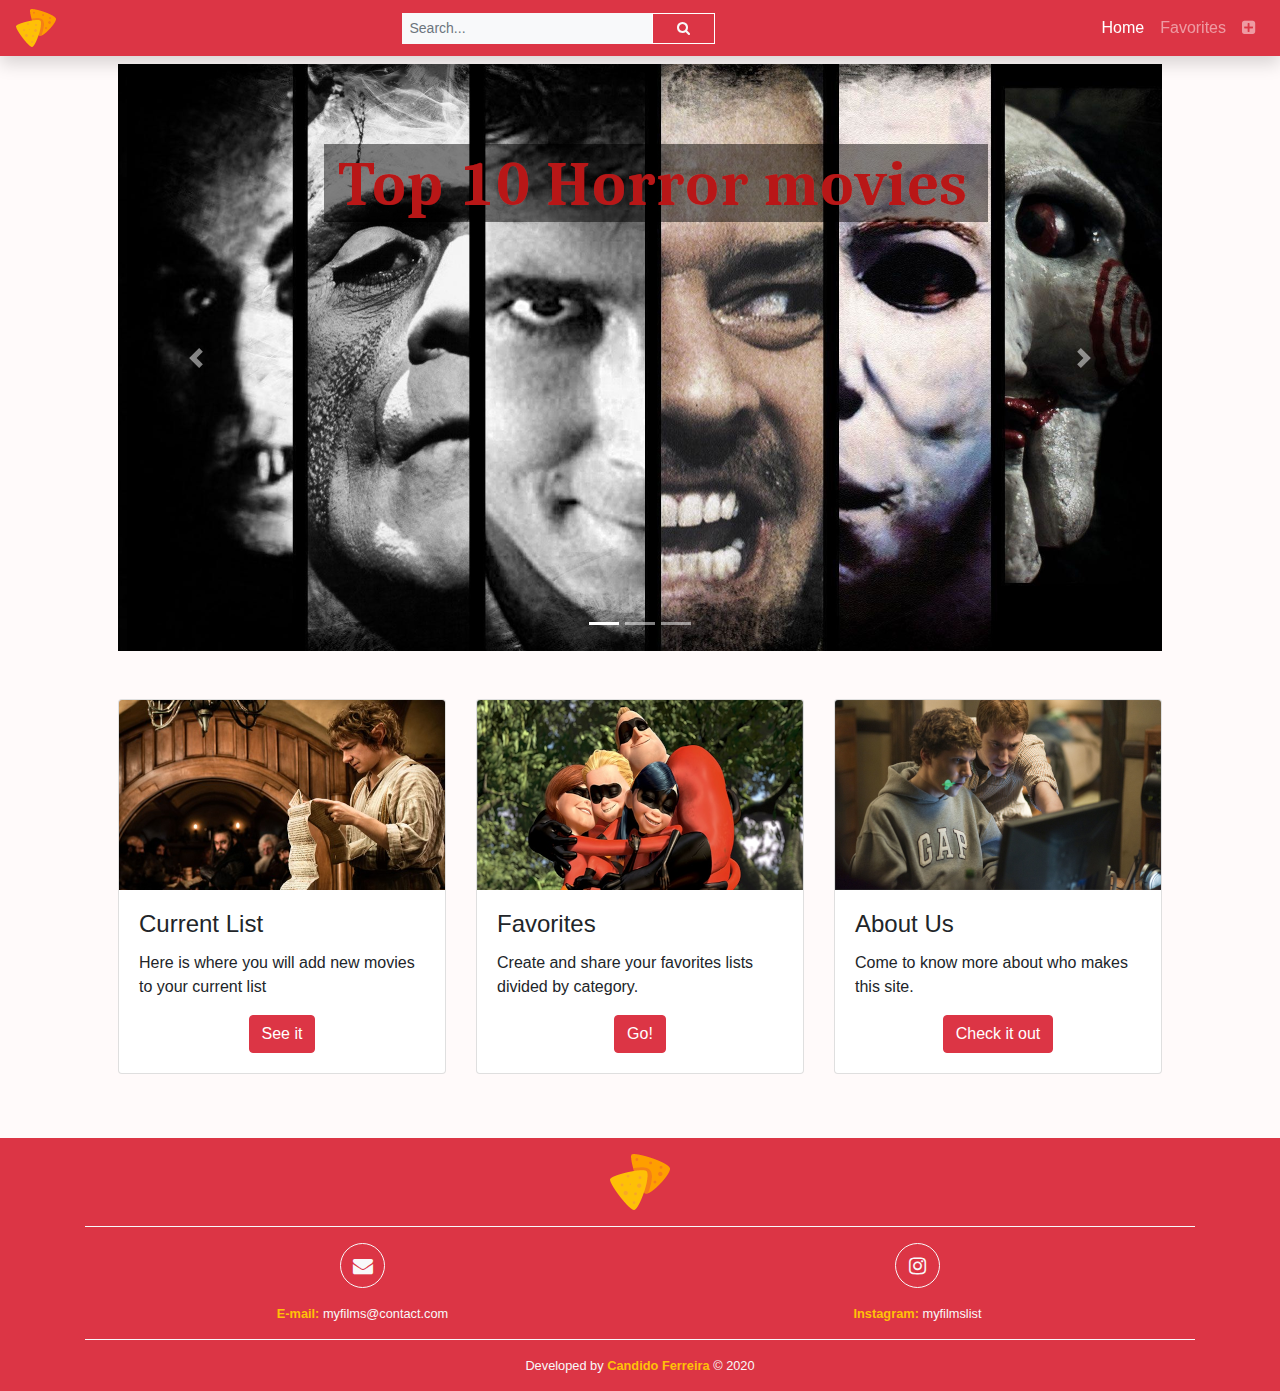
<file: index.html>
<!doctype html>
<html lang="en">

<head>
  <meta charset="utf-8">
  <meta name="viewport" content="width=device-width, initial-scale=1, shrink-to-fit=no">

  <!-- Bootstrap local file -->
  <link rel="stylesheet" href="https://cdnjs.cloudflare.com/ajax/libs/font-awesome/4.7.0/css/font-awesome.min.css">
  <link rel="shortcut icon" type="image/x-icon" href="img/favicon/favicon.ico">
  <link rel="stylesheet" href="https://stackpath.bootstrapcdn.com/bootstrap/4.5.0/css/bootstrap.min.css">
  <link rel="stylesheet" href="styles/basic-style.css">
  <title>My Films List</title>
</head>

<body>

  <div class="container-fluid px-0 mb-5">
    <!-- Menu container start -->

    <header class="navbar navbar-expand-md shadow navbar-dark shadow-sm py-1 fixed-top bg-danger" id="menuNavbar">
      <!-- Header navbar start -->

      <a class="navbar-brand" href="index.html">
        <img class="img-fluid" src="img/logoHeader.png">
      </a>

      <form class="form-inline mx-auto">
        <input class="form-control form-control-sm bg-light pl-2 border-0 rounded-0" type="text" placeholder="Search..."
          id="formSearch">
        <button class="btn btn-sm bg-danger px-4 rounded-0 border-white" type="submit" id="formSearchButton">
          <i class="fa fa-search text-light"></i>
        </button>
      </form>

      <div class="collapse navbar-collapse order-1" id="navbarSite">

        <ul class="navbar-nav ml-auto text-right" id="menuLinks">
          <li class="nav-item">
            <a class="nav-link active" href="index.html">Home</a>
          </li>
          <li class="nav-item">
            <a class="nav-link" href="favorites_list.html">Favorites</a>
          </li>
          <li class="nav-item">
            <a class="nav-link" href="current_list.html" data-toggle="tooltip" data-placement="bottom" title="add">
              <i class="fa fa-plus-square"></i></a>
          </li>
        </ul>


      </div> <!-- end of navbar toggler collapse div -->

      <button class="navbar-toggler" type="button" data-toggle="collapse" data-target="#navbarSite">
        <span class="navbar-toggler-icon"></span>
      </button>


    </header> <!-- End of header -->

  </div> <!-- end of Menu container div -->


  <div class="container py-3 px-5 mx-auto">
    <!-- Content container -->

    <div class="carousel slide mb-5" data-ride="carousel" id="principalCarousel">
      <!-- Carousel start-->

      <ol class="carousel-indicators">
        <li data-target="#principalCarousel" data-slide-to="0" class="active"></li>
        <li data-target="#principalCarousel" data-slide-to="1"></li>
        <li data-target="#principalCarousel" data-slide-to="2"></li>
      </ol>


      <div class="carousel-inner">
        <div class="carousel-item active">
          <img src="img/horrorImg.png" class="img-fluid d-block">
          <div class="carousel-caption d-none d-md-block">

          </div>
        </div>

        <div class="carousel-item">
          <img src="img/lotrImg.png" class="img-fluid d-block">
          <div class="carousel-caption d-none d-md-block">

          </div>
        </div>

        <div class="carousel-item">
          <img src="img/ghibliImg.png" class="img-fluid d-block">
          <div class="carousel-caption d-none d-md-block">

          </div>
        </div>
      </div>

      <a class="carousel-control-prev" href="#principalCarousel" role="button" data-slide="prev">

        <span class="carousel-control-prev-icon"></span>
        <span class="sr-only">Previous</span>
      </a>
      <a class="carousel-control-next" href="#principalCarousel" role="button" data-slide="next">

        <span class="carousel-control-next-icon"></span>
        <span class="sr-only">Next</span>
      </a>

    </div> <!-- Carousel end -->

    <div class="card-deck mb-5">
      <!-- Cards start -->

      <div class="card">
        <img class="card-img-top md-12" src="img/hobbitImg.png" id="firstCard">
        <div class="card-body d-flex flex-column">

          <h4 class="card-title">Current List</h4>
          <p class="card-text">Here is where you will add new movies to your current list</p>
          <a href="current_list.html" class="btn btn-danger text-white mt-auto mx-auto">See it</a>

        </div>
      </div>

      <div class="card">
        <img class="card-img-top" src="img/incrediblesImg.png" id="secondCard">
        <div class="card-body d-flex flex-column">

          <h4 class="card-title">Favorites</h4>
          <p class="card-text">Create and share your favorites lists divided by category.</p>
          <a href="favorites_list.html" class="btn btn-danger text-white mt-auto mx-auto">Go!</a>

        </div>
      </div>

      <div class="card">
        <img class="card-img-top" src="img/socialNetImg.png" id="thirdCard">
        <div class="card-body d-flex flex-column">

          <h4 class="card-title">About Us</h4>
          <p class="card-text">Come to know more about who makes this site.</p>
          <div class="row mt-auto">
            <a href="about_us.html" class="btn btn-danger text-white mx-auto">Check it out</a>
          </div>

        </div>
      </div>
    </div> <!-- Cards end -->

  </div> <!-- Container content end -->

  <!-- Footer start -->
  <footer class="bg-danger mt-auto text-light">
    <div class="container text-center" id="footerArea">
      <div class="container">
        <div class="row">

          <div class="col-md-12 p-3 border-bottom border-light" id="footerLogo">

            <img src="img/logoFooter.png" class="img-fluid d-block m-auto">

          </div>

          <div class="col-md-6 contact-box border-bottom border-light">
            <i class="fa fa-envelope my-3 border-light border border-light rounded-circle"></i>
            <p class="small"><span class="contact-title font-weight-bold text-warning">E-mail:
              </span>myfilms@contact.com</p>
          </div>
          <div class="col-md-6 contact-box border-bottom border-light">
            <i class="fa fa-instagram m-3 border border-light rounded-circle"></i>
            <p class="small"><span class="contact-title font-weight-bold text-warning">Instagram: </span>myfilmslist
            </p>
          </div>
        </div>
      </div>
    </div>
    <div class="text-center mb-0" id="copyArea">
      <div class="container pt-3">
        <div class="row">
          <div class="col-md-12">

            <p class="small">Developed by <a class="font-weight-bold text-warning text-decoration-none"
                href="https://github.com/sh0uryu" target="_blank">Candido Ferreira</a> &copy; 2020
            </p>

          </div>
        </div>
      </div>
    </div>
  </footer> <!-- Footer end -->

  <!-- Scripts -->
  <script src="https://code.jquery.com/jquery-3.5.1.slim.min.js"></script>
  <script src="https://cdn.jsdelivr.net/npm/popper.js@1.16.0/dist/umd/popper.min.js"></script>
  <script src="https://stackpath.bootstrapcdn.com/bootstrap/4.5.0/js/bootstrap.min.js"></script>
  <script src="scripts/scripts.js"></script>
</body>

</html>
</file>
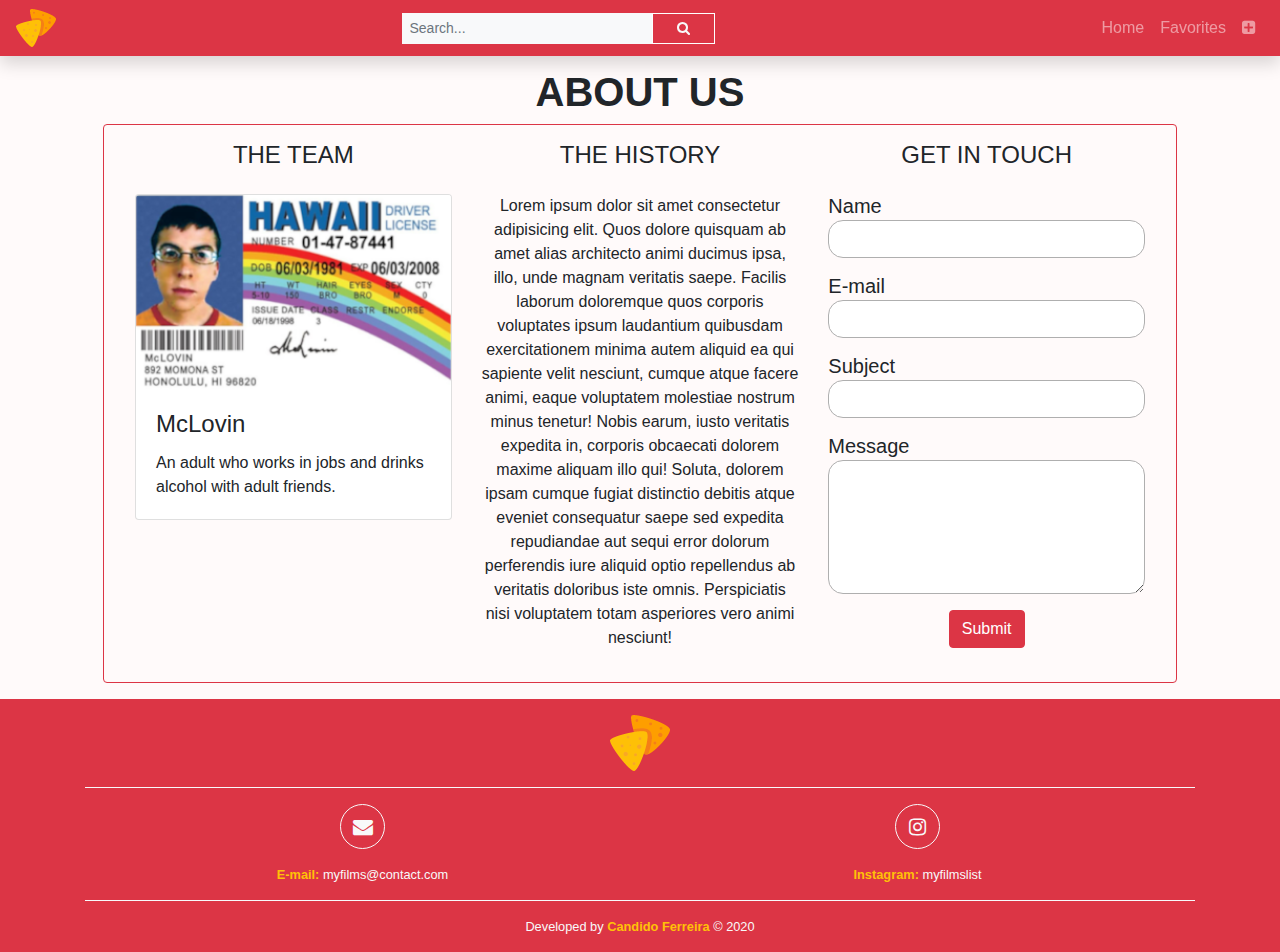
<file: about_us.html>
<!doctype html>
<html lang="en">

<head>
  <meta charset="utf-8">
  <meta name="viewport" content="width=device-width, initial-scale=1, shrink-to-fit=no">

  <!-- Bootstrap local file -->
  <link rel="stylesheet" href="https://cdnjs.cloudflare.com/ajax/libs/font-awesome/4.7.0/css/font-awesome.min.css">
  <link rel="shortcut icon" type="image/x-icon" href="img/favicon/favicon.ico">
  <link rel="stylesheet" href="https://stackpath.bootstrapcdn.com/bootstrap/4.5.0/css/bootstrap.min.css">
  <link rel="stylesheet" href="styles/basic-style.css">
  <link rel="stylesheet" href="styles/about-us-style.css">
  <title>My Films List</title>
</head>

<body>

  <div class="container-fluid px-0 mb-5">
    <!-- Menu container start -->

    <header class="navbar navbar-expand-md shadow navbar-dark shadow-sm py-1 fixed-top bg-danger" id="menuNavbar">
      <!-- Header navbar start -->

      <a class="navbar-brand" href="index.html">
        <img class="img-fluid" src="img/logoHeader.png">
      </a>

      <form class="form-inline mx-auto">
        <input class="form-control form-control-sm bg-light pl-2 border-0 rounded-0" type="text" placeholder="Search..."
          id="formSearch">
        <button class="btn btn-sm bg-danger px-4 rounded-0 border-white" type="submit" id="formSearchButton">
          <i class="fa fa-search text-light"></i>
        </button>
      </form>

      <div class="collapse navbar-collapse order-1" id="navbarSite">

        <ul class="navbar-nav ml-auto text-right">
          <li class="nav-item">
            <a class="nav-link" href="index.html">Home</a>
          </li>
          <li class="nav-item">
            <a class="nav-link" href="favorites_list.html">Favorites</a>
          </li>
          <li class="nav-item">
            <a class="nav-link" href="current_list.html" data-toggle="tooltip" data-placement="bottom" title="add">
              <i class="fa fa-plus-square"></i></a>
          </li>
        </ul>


      </div> <!-- end of navbar toggler collapse div -->

      <button class="navbar-toggler" type="button" data-toggle="collapse" data-target="#navbarSite">
        <span class="navbar-toggler-icon"></span>
      </button>

    </header> <!-- End of header -->

  </div> <!-- end of Menu container div -->


  <div class="container py-3 px-5 mx-auto">
    <!-- Content container -->

    <h1 class="text-center pt-1 font-weight-bold text-uppercase">About us</h1>

    <div class="row p-3 border border-danger rounded">
      <div class="col-md-4">
        <h4 class="text-center mb-4 text-uppercase">The Team</h4>
        <div class="card">
          <img class="card-img-top" src="img/mclovin.png">
          <div class="card-body d-flex flex-column">

            <h4 class="card-title border-1"> McLovin</h4>
            <p class="card-text">An adult who works in jobs and drinks alcohol with adult friends.</p>

          </div>
        </div>
      </div>

      <div class="col-md-4">
        <h4 class="text-center mb-4 text-uppercase"> The History</h4>
        <p class="text-center">Lorem ipsum dolor sit amet consectetur adipisicing elit. Quos dolore quisquam ab amet
          alias architecto animi ducimus ipsa, illo, unde magnam veritatis saepe. Facilis laborum doloremque quos
          corporis voluptates ipsum laudantium quibusdam exercitationem minima autem aliquid ea qui sapiente velit
          nesciunt, cumque atque facere animi, eaque voluptatem molestiae nostrum minus tenetur! Nobis earum, iusto
          veritatis expedita in, corporis obcaecati dolorem maxime aliquam illo qui! Soluta, dolorem ipsam cumque fugiat
          distinctio debitis atque eveniet consequatur saepe sed expedita repudiandae aut sequi error dolorum
          perferendis iure aliquid optio repellendus ab veritatis doloribus iste omnis. Perspiciatis nisi voluptatem
          totam asperiores vero animi nesciunt!</p>
      </div>

      <div class="col-md-4">
        <h4 class="text-center mb-4 text-uppercase">Get In Touch</h4>
        <form>

          <div class="form-group mb-3">
            <label for="nameInput" class="mb-0 h5">Name</label>
            <input type="text" class="form-control" id="nameInput">
          </div>

          <div class="form-group mb-3">
            <label for="emailInput" class="mb-0 h5">E-mail</label>
            <input type="Email" class="form-control" id="emailInput">
          </div>

          <div class="form-group mb-3">
            <label for="subjectInput" class="mb-0 h5">Subject</label>
            <input type="text" class="form-control" id="subjectInput">
          </div>

          <div class="form-group mb-3">
            <label for="messageInput" class="mb-0 h5">Message</label>
            <textarea type="text" class="form-control" id="messageInput" rows="5"></textarea>
          </div>

          <div class="col-lg-12 text-center mt-3">
            <button type="submit" class="btn btn-danger m-0" id="contactSubmit">
              Submit
            </button>
          </div>

        </form>
      </div>
    </div>

  </div> <!-- Container content end -->


 <!-- Footer start -->
 <footer class="bg-danger mt-auto text-light">
  <div class="container text-center" id="footerArea">
    <div class="container">
      <div class="row">

        <div class="col-md-12 p-3 border-bottom border-light" id="footerLogo">

          <img src="img/logoFooter.png" class="img-fluid d-block m-auto">

        </div>

        <div class="col-md-6 contact-box border-bottom border-light">
          <i class="fa fa-envelope my-3 border-light border border-light rounded-circle"></i>
          <p class="small"><span class="contact-title font-weight-bold text-warning">E-mail:
            </span>myfilms@contact.com</p>
        </div>
        <div class="col-md-6 contact-box border-bottom border-light">
          <i class="fa fa-instagram m-3 border border-light rounded-circle"></i>
          <p class="small"><span class="contact-title font-weight-bold text-warning">Instagram: </span>myfilmslist
          </p>
        </div>
      </div>
    </div>
  </div>
  <div class="text-center mb-0" id="copyArea">
    <div class="container pt-3">
      <div class="row">
        <div class="col-md-12">

          <p class="small">Developed by <a class="font-weight-bold text-warning text-decoration-none"
              href="https://github.com/sh0uryu" target="_blank">Candido Ferreira</a> &copy; 2020
          </p>

        </div>
      </div>
    </div>
  </div>
</footer> <!-- Footer end -->

  <!-- Scripts -->
  <script src="https://code.jquery.com/jquery-3.5.1.slim.min.js"></script>
  <script src="https://cdn.jsdelivr.net/npm/popper.js@1.16.0/dist/umd/popper.min.js"></script>
  <script src="https://stackpath.bootstrapcdn.com/bootstrap/4.5.0/js/bootstrap.min.js"></script>
  <script src="scripts/scripts.js"></script>
</body>

</html>
</file>
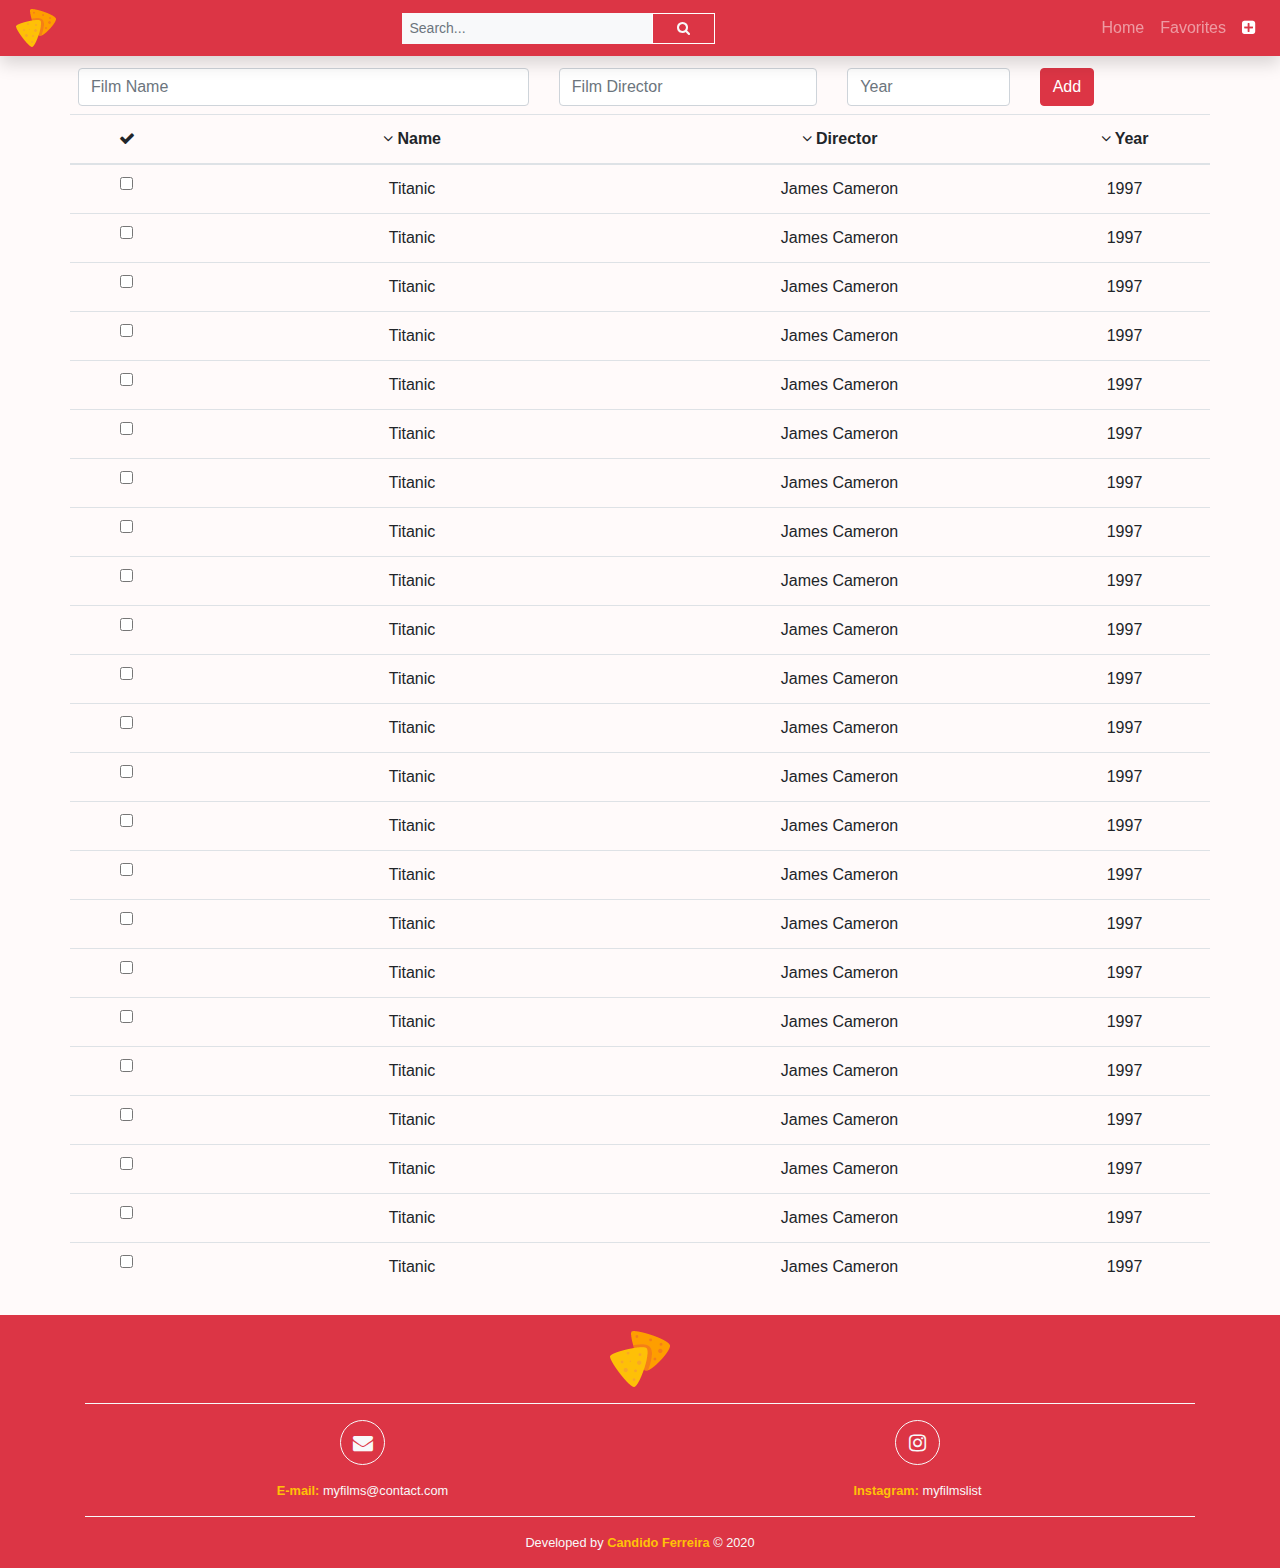
<file: current_list.html>
<!doctype html>
<html lang="en">

<head>
  <meta charset="utf-8">
  <meta name="viewport" content="width=device-width, initial-scale=1, shrink-to-fit=no">

  <!-- Bootstrap local file -->
  <link rel="stylesheet" href="https://cdnjs.cloudflare.com/ajax/libs/font-awesome/4.7.0/css/font-awesome.min.css">
  <link rel="shortcut icon" type="image/x-icon" href="img/favicon/favicon.ico">
  <link rel="stylesheet" href="https://stackpath.bootstrapcdn.com/bootstrap/4.5.0/css/bootstrap.min.css">
  <link rel="stylesheet" href="styles/basic-style.css">
  <link rel="stylesheet" href="styles/current-list-style.css">
  <title>My Films List</title>
</head>

<body>

  <div class="container-fluid px-0 mb-5">
    <!-- Menu container start -->

    <header class="navbar navbar-expand-md shadow navbar-dark shadow-sm py-1 fixed-top bg-danger" id="menuNavbar">
      <!--  navbar start -->

      <a class="navbar-brand" href="index.html">
        <img class="img-fluid" src="img/logoHeader.png">
      </a>

      <form class="form-inline mx-auto">
        <input class="form-control form-control-sm bg-light pl-2 border-0 rounded-0" type="text" placeholder="Search..."
          id="formSearch">
        <button class="btn btn-sm bg-danger px-4 rounded-0 border-white" type="submit" id="formSearchButton">
          <i class="fa fa-search text-light"></i>
        </button>
      </form>

      <div class="collapse navbar-collapse order-1" id="navbarSite">

        <ul class="navbar-nav ml-auto text-right">
          <li class="nav-item">
            <a class="nav-link" href="index.html">Home</a>
          </li>
          <li class="nav-item">
            <a class="nav-link" href="favorites_list.html">Favorites</a>
          </li>
          <li class="nav-item">
            <a class="nav-link active" href="current_list.html"><i class="fa fa-plus-square"></i></a>
          </li>
        </ul>


      </div> <!-- end of navbar toggler collapse div -->

      <button class="navbar-toggler" type="button" data-toggle="collapse" data-target="#navbarSite">
        <span class="navbar-toggler-icon"></span>
      </button>


    </header> <!-- End of header -->

  </div> <!-- end of Menu container div -->

  <!-- Content container -->
  <div class="container py-2 px-0 mx-auto mt-1" id="contentContainer">

    <form class="m-2">
      <div class="row">
        <div class="col-5">
          <input type="text" class="form-control" placeholder="Film Name">
        </div>
        <div class="col-3">
          <input type="text" class="form-control" placeholder="Film Director">
        </div>
        <div class="col-2">
          <input type="text" class="form-control" placeholder="Year">
        </div>
        <div class="col-2">
          <button type="submit" class="btn btn-danger">Add</button>
        </div>
      </div>
    </form>

    <div class="table-responsive-md">
      <table class="table table-hover" id="current-list">
        <thead>
          <tr>
            <th scope="col" id="thead-checkbox"><i class="fa fa-check"></i></th>
            <th scope="col" id="thead-name"><i class="fa fa-angle-down"></i> Name</th>
            <th scope="col" id="thead-director"><i class="fa fa-angle-down"></i> Director</th>
            <th scope="col" id="thead-year"><i class="fa fa-angle-down"></i> Year</th>
          </tr>
        </thead>
        <tbody>
          <tr>
            <td id="tbody-checkbox"><input type="checkbox" class="form-check-input" id="checkbox-input"></td>
            <td id="tbody-name">Titanic</td>
            <td id="tbody-director">James Cameron</td>
            <td id="tbody-year">1997</td>
          </tr>
          <tr>
            <td id="tbody-checkbox"><input type="checkbox" class="form-check-input" id="checkbox-input"></td>
            <td id="tbody-name">Titanic</td>
            <td id="tbody-director">James Cameron</td>
            <td id="tbody-year">1997</td>
          </tr>
          <tr>
            <td id="tbody-checkbox"><input type="checkbox" class="form-check-input" id="checkbox-input"></td>
            <td id="tbody-name">Titanic</td>
            <td id="tbody-director">James Cameron</td>
            <td id="tbody-year">1997</td>
          </tr>
          <tr>
            <td id="tbody-checkbox"><input type="checkbox" class="form-check-input" id="checkbox-input"></td>
            <td id="tbody-name">Titanic</td>
            <td id="tbody-director">James Cameron</td>
            <td id="tbody-year">1997</td>
          </tr>
          <tr>
            <td id="tbody-checkbox"><input type="checkbox" class="form-check-input" id="checkbox-input"></td>
            <td id="tbody-name">Titanic</td>
            <td id="tbody-director">James Cameron</td>
            <td id="tbody-year">1997</td>
          </tr>
          <tr>
            <td id="tbody-checkbox"><input type="checkbox" class="form-check-input" id="checkbox-input"></td>
            <td id="tbody-name">Titanic</td>
            <td id="tbody-director">James Cameron</td>
            <td id="tbody-year">1997</td>
          </tr>
          <tr>
            <td id="tbody-checkbox"><input type="checkbox" class="form-check-input" id="checkbox-input"></td>
            <td id="tbody-name">Titanic</td>
            <td id="tbody-director">James Cameron</td>
            <td id="tbody-year">1997</td>
          </tr>
          <tr>
            <td id="tbody-checkbox"><input type="checkbox" class="form-check-input" id="checkbox-input"></td>
            <td id="tbody-name">Titanic</td>
            <td id="tbody-director">James Cameron</td>
            <td id="tbody-year">1997</td>
          </tr>
          <tr>
            <td id="tbody-checkbox"><input type="checkbox" class="form-check-input" id="checkbox-input"></td>
            <td id="tbody-name">Titanic</td>
            <td id="tbody-director">James Cameron</td>
            <td id="tbody-year">1997</td>
          </tr>
          <tr>
            <td id="tbody-checkbox"><input type="checkbox" class="form-check-input" id="checkbox-input"></td>
            <td id="tbody-name">Titanic</td>
            <td id="tbody-director">James Cameron</td>
            <td id="tbody-year">1997</td>
          </tr>
          <tr>
            <td id="tbody-checkbox"><input type="checkbox" class="form-check-input" id="checkbox-input"></td>
            <td id="tbody-name">Titanic</td>
            <td id="tbody-director">James Cameron</td>
            <td id="tbody-year">1997</td>
          </tr>
          <tr>
            <td id="tbody-checkbox"><input type="checkbox" class="form-check-input" id="checkbox-input"></td>
            <td id="tbody-name">Titanic</td>
            <td id="tbody-director">James Cameron</td>
            <td id="tbody-year">1997</td>
          </tr>
          <tr>
            <td id="tbody-checkbox"><input type="checkbox" class="form-check-input" id="checkbox-input"></td>
            <td id="tbody-name">Titanic</td>
            <td id="tbody-director">James Cameron</td>
            <td id="tbody-year">1997</td>
          </tr>
          <tr>
            <td id="tbody-checkbox"><input type="checkbox" class="form-check-input" id="checkbox-input"></td>
            <td id="tbody-name">Titanic</td>
            <td id="tbody-director">James Cameron</td>
            <td id="tbody-year">1997</td>
          </tr>
          <tr>
            <td id="tbody-checkbox"><input type="checkbox" class="form-check-input" id="checkbox-input"></td>
            <td id="tbody-name">Titanic</td>
            <td id="tbody-director">James Cameron</td>
            <td id="tbody-year">1997</td>
          </tr>
          <tr>
            <td id="tbody-checkbox"><input type="checkbox" class="form-check-input" id="checkbox-input"></td>
            <td id="tbody-name">Titanic</td>
            <td id="tbody-director">James Cameron</td>
            <td id="tbody-year">1997</td>
          </tr>
          <tr>
            <td id="tbody-checkbox"><input type="checkbox" class="form-check-input" id="checkbox-input"></td>
            <td id="tbody-name">Titanic</td>
            <td id="tbody-director">James Cameron</td>
            <td id="tbody-year">1997</td>
          </tr>
          <tr>
            <td id="tbody-checkbox"><input type="checkbox" class="form-check-input" id="checkbox-input"></td>
            <td id="tbody-name">Titanic</td>
            <td id="tbody-director">James Cameron</td>
            <td id="tbody-year">1997</td>
          </tr>
          <tr>
            <td id="tbody-checkbox"><input type="checkbox" class="form-check-input" id="checkbox-input"></td>
            <td id="tbody-name">Titanic</td>
            <td id="tbody-director">James Cameron</td>
            <td id="tbody-year">1997</td>
          </tr>
          <tr>
            <td id="tbody-checkbox"><input type="checkbox" class="form-check-input" id="checkbox-input"></td>
            <td id="tbody-name">Titanic</td>
            <td id="tbody-director">James Cameron</td>
            <td id="tbody-year">1997</td>
          </tr>
          <tr>
            <td id="tbody-checkbox"><input type="checkbox" class="form-check-input" id="checkbox-input"></td>
            <td id="tbody-name">Titanic</td>
            <td id="tbody-director">James Cameron</td>
            <td id="tbody-year">1997</td>
          </tr>
          <tr>
            <td id="tbody-checkbox"><input type="checkbox" class="form-check-input" id="checkbox-input"></td>
            <td id="tbody-name">Titanic</td>
            <td id="tbody-director">James Cameron</td>
            <td id="tbody-year">1997</td>
          </tr>
          <tr>
            <td id="tbody-checkbox"><input type="checkbox" class="form-check-input" id="checkbox-input"></td>
            <td id="tbody-name">Titanic</td>
            <td id="tbody-director">James Cameron</td>
            <td id="tbody-year">1997</td>
          </tr>



        </tbody>
      </table>
    </div>



  </div> <!-- Container content end -->


  <!-- Scroll up button -->
  <div class=" container">
    <div class="invisible scroll_up" id="button_up">
      <i class="fa fa-angle-double-up"></i>
    </div>
  </div>
  <!-- Scroll up button end-->


 <!-- Footer start -->
 <footer class="bg-danger mt-auto text-light">
  <div class="container text-center" id="footerArea">
    <div class="container">
      <div class="row">

        <div class="col-md-12 p-3 border-bottom border-light" id="footerLogo">

          <img src="img/logoFooter.png" class="img-fluid d-block m-auto">

        </div>

        <div class="col-md-6 contact-box border-bottom border-light">
          <i class="fa fa-envelope my-3 border-light border border-light rounded-circle"></i>
          <p class="small"><span class="contact-title font-weight-bold text-warning">E-mail:
            </span>myfilms@contact.com</p>
        </div>
        <div class="col-md-6 contact-box border-bottom border-light">
          <i class="fa fa-instagram m-3 border border-light rounded-circle"></i>
          <p class="small"><span class="contact-title font-weight-bold text-warning">Instagram: </span>myfilmslist
          </p>
        </div>
      </div>
    </div>
  </div>
  <div class="text-center mb-0" id="copyArea">
    <div class="container pt-3">
      <div class="row">
        <div class="col-md-12">

          <p class="small">Developed by <a class="font-weight-bold text-warning text-decoration-none"
              href="https://github.com/sh0uryu" target="_blank">Candido Ferreira</a> &copy; 2020
          </p>

        </div>
      </div>
    </div>
  </div>
</footer> <!-- Footer end -->

  <!-- Scripts -->
  <script src="https://code.jquery.com/jquery-3.5.1.min.js"></script>
  <script src="https://cdn.jsdelivr.net/npm/popper.js@1.16.0/dist/umd/popper.min.js"></script>
  <script src="https://stackpath.bootstrapcdn.com/bootstrap/4.5.0/js/bootstrap.min.js"></script>
  <script src="scripts/scripts.js"></script>
</body>

</html>
</file>
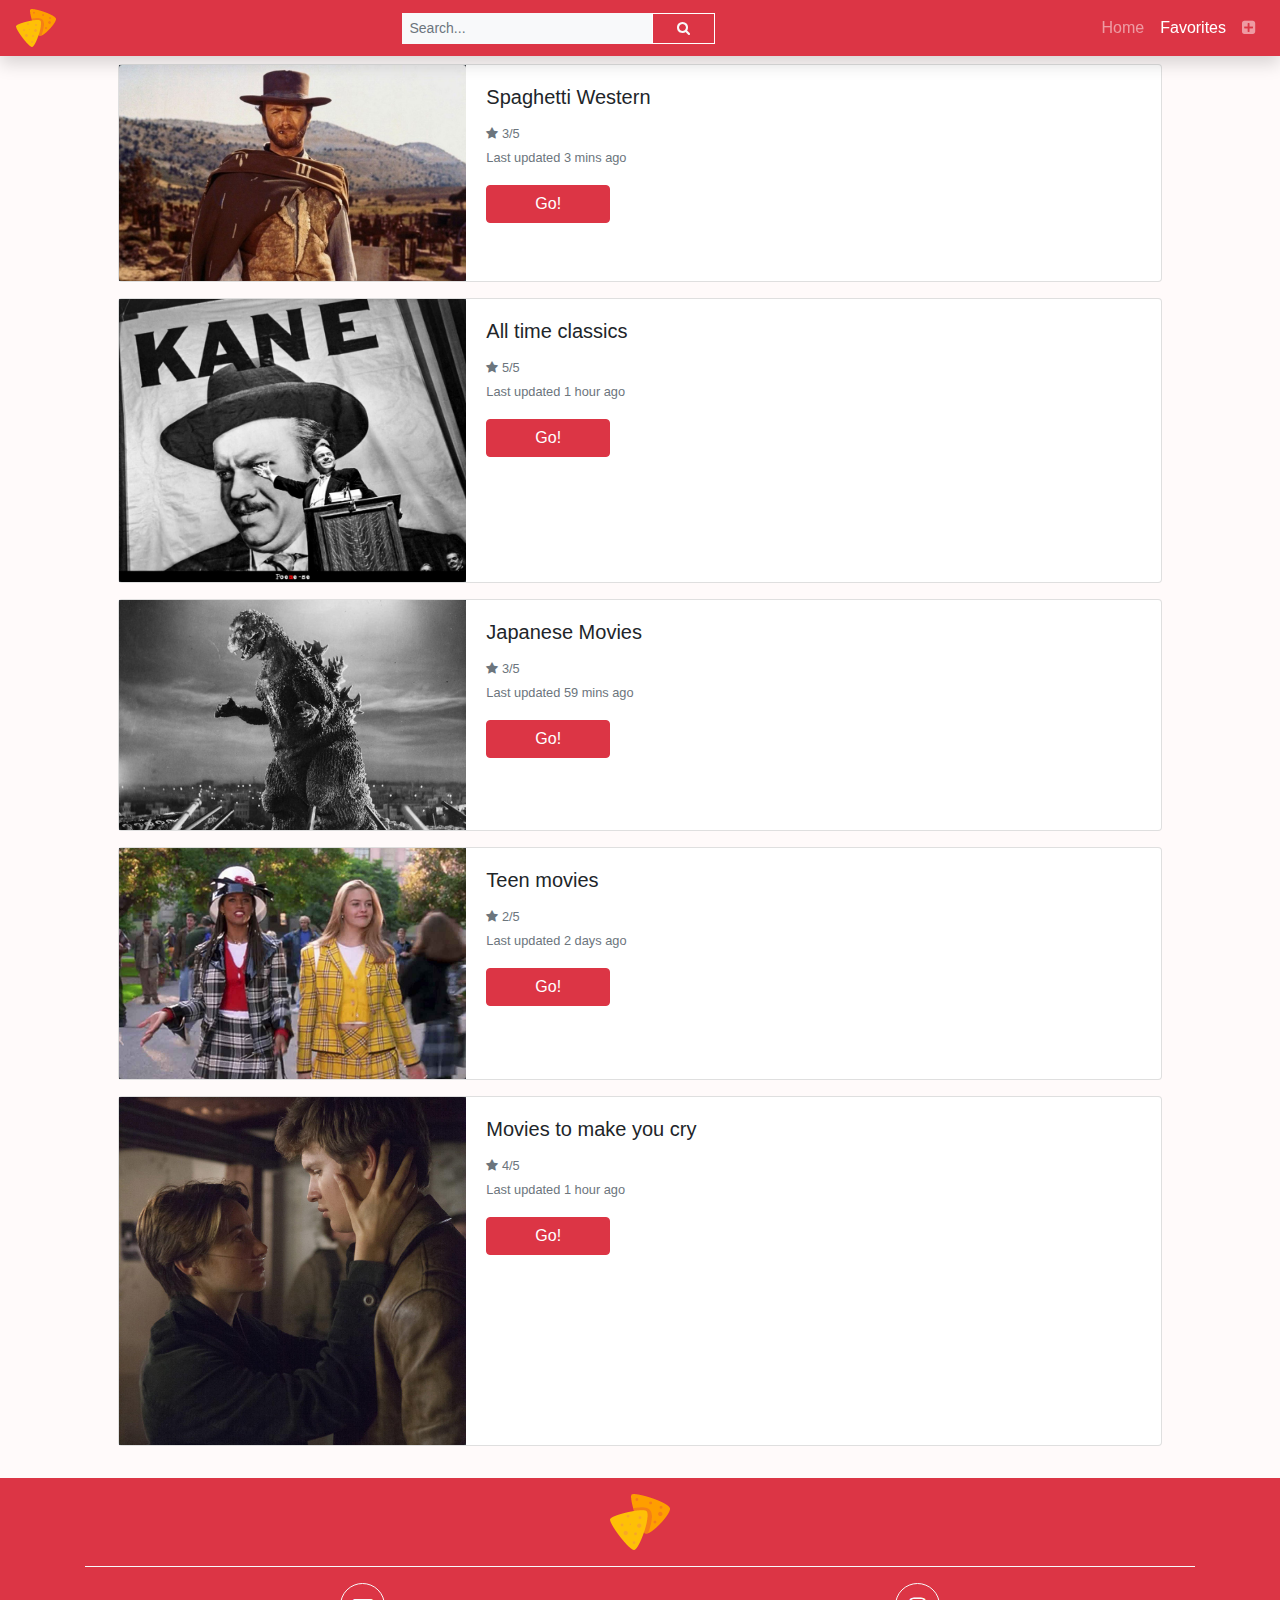
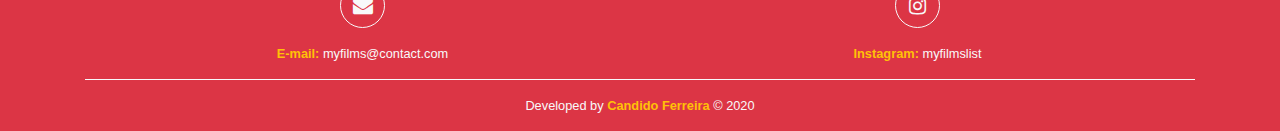
<file: favorites_list.html>
<!doctype html>
<html lang="en">

<head>
  <meta charset="utf-8">
  <meta name="viewport" content="width=device-width, initial-scale=1, shrink-to-fit=no">

  <!-- Bootstrap local file -->
  <link rel="stylesheet" href="https://cdnjs.cloudflare.com/ajax/libs/font-awesome/4.7.0/css/font-awesome.min.css">
  <link rel="shortcut icon" type="image/x-icon" href="img/favicon/favicon.ico">
  <link rel="stylesheet" href="https://stackpath.bootstrapcdn.com/bootstrap/4.5.0/css/bootstrap.min.css">
  <link rel="stylesheet" href="styles/basic-style.css">
  <title>My Films List</title>
</head>

<body>

  <div class="container-fluid px-0 mb-5">
    <!-- Menu container start -->

    <header class="navbar navbar-expand-md shadow navbar-dark shadow-sm py-1 fixed-top bg-danger" id="menuNavbar">
      <!-- Header navbar start -->

      <a class="navbar-brand" href="index.html">
        <img class="img-fluid" src="img/logoHeader.png">
      </a>

      <form class="form-inline mx-auto">
        <input class="form-control form-control-sm bg-light pl-2 border-0 rounded-0" type="text" placeholder="Search..."
          id="formSearch">
        <button class="btn btn-sm bg-danger px-4 rounded-0 border-white" type="submit" id="formSearchButton">
          <i class="fa fa-search text-light"></i>
        </button>
      </form>

      <div class="collapse navbar-collapse order-1" id="navbarSite">

        <ul class="navbar-nav ml-auto text-right">
          <li class="nav-item">
            <a class="nav-link" href="index.html">Home</a>
          </li>
          <li class="nav-item active">
            <a class="nav-link" href="favorites_list.html">Favorites</a>
          </li>
          <li class="nav-item">
            <a class="nav-link" href="current_list.html" data-toggle="tooltip" data-placement="bottom" title="add">
              <i class="fa fa-plus-square"></i></a>
          </li>
        </ul>


      </div> <!-- end of navbar toggler collapse div -->

      <button class="navbar-toggler" type="button" data-toggle="collapse" data-target="#navbarSite">
        <span class="navbar-toggler-icon"></span>
      </button>


    </header> <!-- End of header -->

  </div> <!-- end of Menu container div -->


  <div class="container py-3 px-5 mx-auto">
    <!-- Content container -->

    <div class="card mb-3">
      <div class="row no-gutters">
        <div class="col-md-4 bg-dark">
          <img src="img/originalpics/TheGoodBadUgly.jpg" class="card-img" alt="...">
        </div>
        <div class="col-md-8">
          <div class="card-body">
            <h5 class="card-title">Spaghetti Western</h5>
            <small class="text-muted"><i class="fa fa-star"></i> 3/5</small>
            <p class="card-text"><small class="text-muted">Last updated 3 mins ago</small></p>
            <a href="#" class="btn btn-danger px-5">Go!</a>
          </div>
        </div>
      </div>
    </div>

    <div class="card mb-3">
      <div class="row no-gutters">
        <div class="col-md-4 bg-dark">
          <img src="img/originalpics/CitzenKane.jpg" class="card-img" alt="...">
        </div>
        <div class="col-md-8">
          <div class="card-body">
            <h5 class="card-title">All time classics</h5>
            <small class="text-muted"><i class="fa fa-star"></i> 5/5</small>
            <p class="card-text"><small class="text-muted">Last updated 1 hour ago</small></p>
            <a href="#" class="btn btn-danger px-5">Go!</a>
          </div>
        </div>
      </div>
    </div>

    <div class="card mb-3">
      <div class="row no-gutters">
        <div class="col-md-4 bg-dark">
          <img src="img/originalpics/Godzilla.jpg" class="card-img" alt="...">
        </div>
        <div class="col-md-8">
          <div class="card-body">
            <h5 class="card-title">Japanese Movies</h5>
            <small class="text-muted"><i class="fa fa-star"></i> 3/5</small>
            <p class="card-text"><small class="text-muted">Last updated 59 mins ago</small></p>
            <a href="#" class="btn btn-danger px-5">Go!</a>
          </div>
        </div>
      </div>
    </div>

    <div class="card mb-3">
      <div class="row no-gutters">
        <div class="col-md-4 bg-dark">
          <img src="img/originalpics/TeenGirls.jpg" class="card-img" alt="...">
        </div>
        <div class="col-md-8">
          <div class="card-body">
            <h5 class="card-title">Teen movies</h5>
            <small class="text-muted"><i class="fa fa-star"></i> 2/5</small>
            <p class="card-text"><small class="text-muted">Last updated 2 days ago</small></p>
            <a href="#" class="btn btn-danger px-5">Go!</a>
          </div>
        </div>
      </div>
    </div>

    <div class="card mb-3">
      <div class="row no-gutters">
        <div class="col-md-4 bg-dark">
          <img src="img/originalpics/FaultStar.jpg" class="card-img" alt="...">
        </div>
        <div class="col-md-8">
          <div class="card-body">
            <h5 class="card-title">Movies to make you cry</h5>
            <small class="text-muted"><i class="fa fa-star"></i> 4/5</small>
            <p class="card-text"><small class="text-muted">Last updated 1 hour ago</small></p>
            <a href="#" class="btn btn-danger px-5">Go!</a>
          </div>
        </div>
      </div>
    </div>

  </div> <!-- Container content end -->


 <!-- Footer start -->
 <footer class="bg-danger mt-auto text-light">
  <div class="container text-center" id="footerArea">
    <div class="container">
      <div class="row">

        <div class="col-md-12 p-3 border-bottom border-light" id="footerLogo">

          <img src="img/logoFooter.png" class="img-fluid d-block m-auto">

        </div>

        <div class="col-md-6 contact-box border-bottom border-light">
          <i class="fa fa-envelope my-3 border-light border border-light rounded-circle"></i>
          <p class="small"><span class="contact-title font-weight-bold text-warning">E-mail:
            </span>myfilms@contact.com</p>
        </div>
        <div class="col-md-6 contact-box border-bottom border-light">
          <i class="fa fa-instagram m-3 border border-light rounded-circle"></i>
          <p class="small"><span class="contact-title font-weight-bold text-warning">Instagram: </span>myfilmslist
          </p>
        </div>
      </div>
    </div>
  </div>
  <div class="text-center mb-0" id="copyArea">
    <div class="container pt-3">
      <div class="row">
        <div class="col-md-12">

          <p class="small">Developed by <a class="font-weight-bold text-warning text-decoration-none"
              href="https://github.com/sh0uryu" target="_blank">Candido Ferreira</a> &copy; 2020
          </p>

        </div>
      </div>
    </div>
  </div>
</footer> <!-- Footer end -->

  <!-- Scripts -->
  <script src="https://code.jquery.com/jquery-3.5.1.slim.min.js"></script>
  <script src="https://cdn.jsdelivr.net/npm/popper.js@1.16.0/dist/umd/popper.min.js"></script>
  <script src="https://stackpath.bootstrapcdn.com/bootstrap/4.5.0/js/bootstrap.min.js"></script>
  <script src="scripts/scripts.js"></script>
</body>

</html>
</file>
<file: styles/basic-style.css>
html {
    height: 100%;
    min-height: 100%;
}

body {
    display: flex;
    flex-direction: column;
    min-height: 100%;
    background-color: #fffafa;
}


/* NAVBAR */

/* NAVBAR SEARCH */

#formSearch {
    width: 30vw;    
    max-width: 250px;
}

#formSearch:focus {
    box-shadow: none;
}

#formSearchButton:focus {
    box-shadow: none;
}

/* END NAVBAR SEARCH */

#navbarSite {
    max-width: 220px;
}

@media (max-width: 768px) {
    #navbarSite {
        max-width: 100%;
        margin-top: 10px;
    }
}

/* END NAVBAR */


/* FOOTER */

.contact-box i {
    width: 45px;
    height: 45px;
    line-height: 45px;
    font-size: 20px;

}
/* END FOOTER */
</file>
<file: styles/about-us-style.css>
/* ABOUT US */

#nameInput {
    border-color: #afafaf;
    border-radius: 15px;
}

#nameInput:focus {
    box-shadow: none;
    border-color: #777777;
}

#emailInput {
    border-color: #afafaf;
    border-radius: 15px;
}

#emailInput:focus {
    box-shadow: none;
    border-color: #777777;
}

#subjectInput {
    border-color: #afafaf;
    border-radius: 15px;
}

#subjectInput:focus {
    box-shadow: none;
    border-color: #777777;
}

#messageInput {
    border-color: #afafaf;
    border-radius: 15px;
}

#messageInput:focus {
    box-shadow: none;
    border-color: #777777;
}



#contactSubmit:focus {
    box-shadow: none;
}

/* END ABOUT US */
</file>
<file: styles/current-list-style.css>
/* LIST */

#current-list {
    cursor: default;
}


#thead-checkbox {
    text-align: center;
    width: 10%;
}

#thead-name {
    text-align: center;
    width: 40%;
}

#thead-director {
    text-align: center;
    width: 35%;
}

#thead-year {
    text-align: center;
    width: 15%;
}

#tbody-checkbox {
    text-align: center;
}

#checkbox-input {
    margin: 0 0 0 -7px;
    cursor: pointer;
}

#tbody-name {
    text-align: center;
}

#tbody-director {
    text-align: center;
}

#tbody-year {
    text-align: center;

}




/* END LIST */

/* PAGE UP BUTTON */

#button_up {
    background: #0f0f0f none repeat scroll 0 0;
    border-radius: 3px;
    width: 6vh;
    height: 6vh;
    z-index: 999;
    transition: all 500ms ease-out;
    text-align: center;
    bottom: 4%;
    right: 3%;
    cursor: pointer;
    position: fixed;
    opacity: 0.75;
    vertical-align: middle;
}

#button_up:hover {
    background: #e0e0e0;
    width: 6.2vh;
    height: 6.2vh;
    line-height: ;
    opacity: 0.75;
    vertical-align: middle;
    box-shadow: 0 0 10px 3px #272727;
}

#button_up i {
    color: #e0e0e0;
    font-size: 4.5vh;
    line-height: 6vh;
}

#button_up:hover i {
    color: #0f0f0f;
    font-size: 6vh;
    line-height: 6.2vh;
}

.invisible {
    visibility: hidden;
    display: none;
}

/* END PAGE UP BUTTON */
</file>
